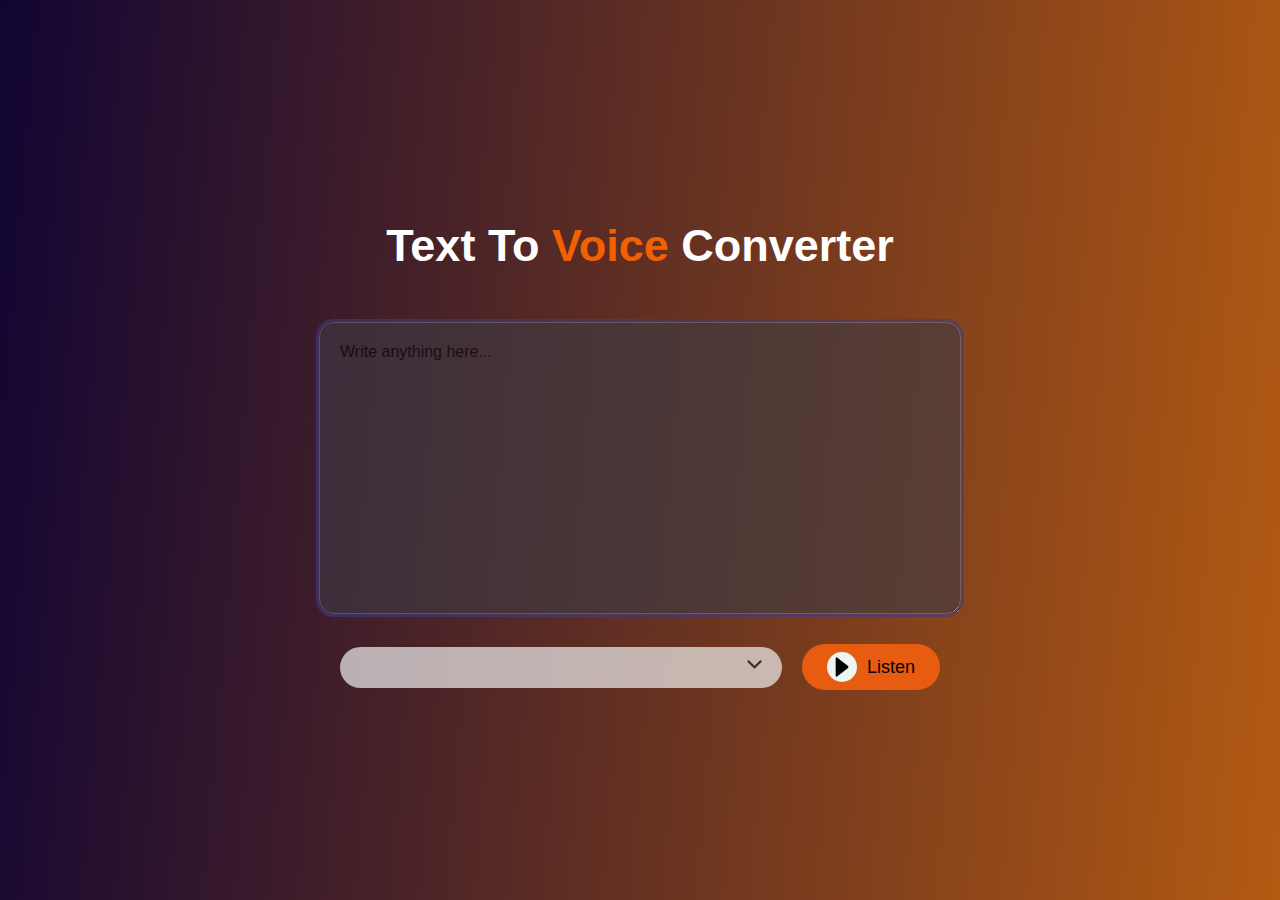
<file: Text_to_speech/index.html>
<!DOCTYPE html>
<html>
  <head>
    <meta name="viewport" content="width=device-width , initial-scale = 1.0">
    <title> Text To Voice Converter</title>
    <link rel="stylesheet" href="style.css">
  </head>
  <body>

    <div class="hero">
      <h1>Text To <span>Voice</span> Converter</h1>
      <textarea placeholder="Write anything here..."></textarea>
      <div class="row">
        <select></select>
        <button><img src="images/play-icon.jpg"> Listen</button>
      </div>
    </div>

    <script src="script.js"></script>
  </body>
</html>
</file>
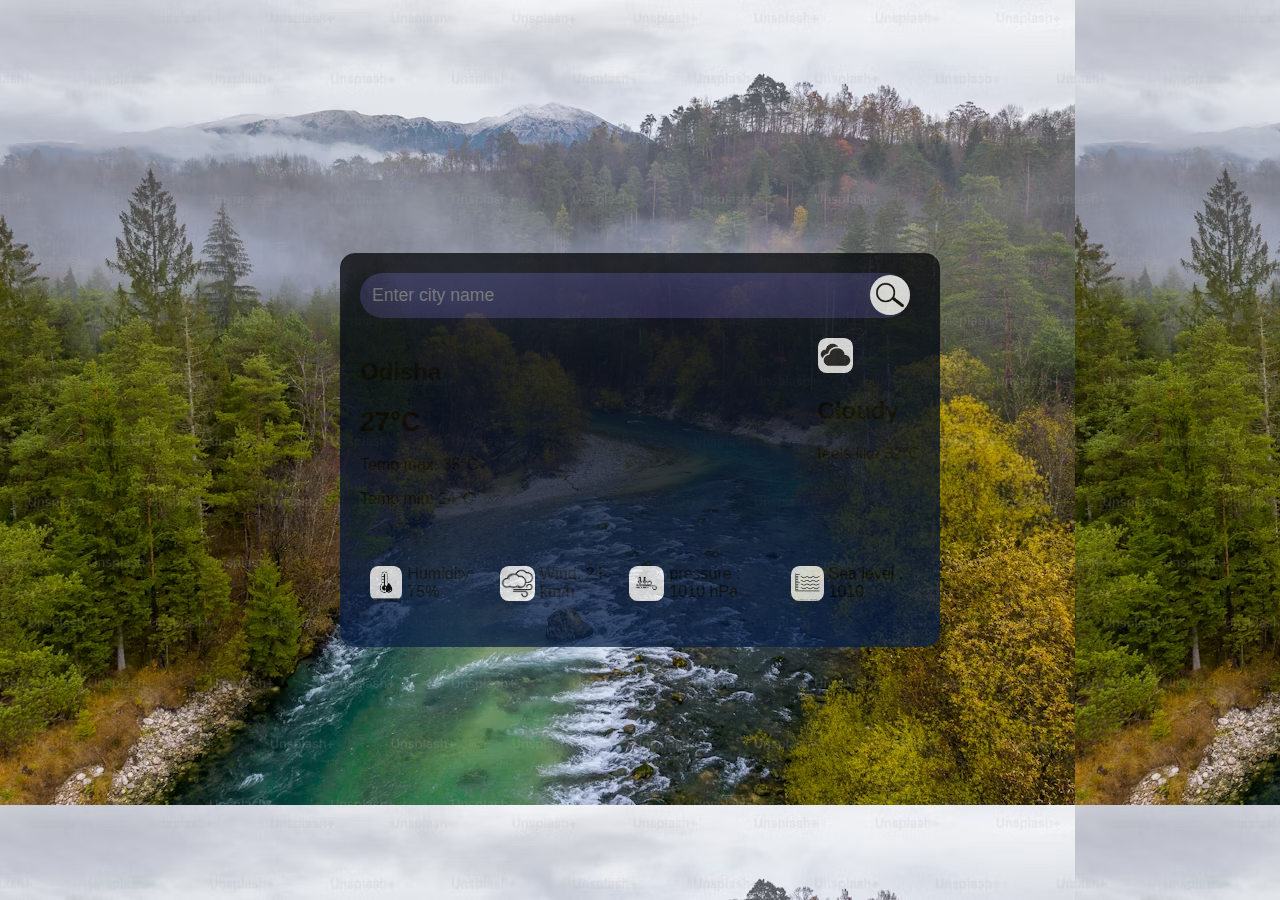
<file: WeatherApp/index.html>
<!DOCTYPE html>
<html>
  <head>
    <meta name="viewport" content="width=device-width, initial-scale=1.0">
    <title>Weather App</title>
    <link rel="stylesheet" href="style.css">
  </head>

  <body>
    <div class="weather-card">
      <div class="search-container">
      <input class="search-bar" type="text" placeholder="Enter city name" spellcheck="false">
      <img src="Images/search-icon.jpg" alt="search" class="search-icon">
      </div>

        <div class="display">

        <div class="weather-info-container">
        <div class="weather-info ">
          <h2 class="city">Odisha</h2>
          <h1 class="temp">27°C</h1>
          <p class="max">Temp max: 35°C </p>
          <p class="min">Temp min: 24°C</p>
        </div>

        <div class="description-info js-description-info">
          <img src="Images/clouds.png" class="images js-weather-icon"> 
          <h2 class="conditions">Cloudy </h4>
          <p class="feels">feels like 32°C</p>
          <p class="description"></p>
        </div>
      </div>

      <div class="other-info ">
      <div class="humidity-container">
        <img src="Images/humidity-new2.webp" class="images" alt="Humidity">
        <p class="Humidity-info"> Humidity: 75%</p>
      </div>

      <div class="wind-container ">
        <img src="Images/wind.jpg" class="images" alt="wind">
        <p class="js-wind"> Wind: 24 km/h </p>
      </div>

      <div class="pressure-container">
        <img src="Images/pressure.webp" class="images" alt="pressure">
        <p class="pressure-info"> pressure : 1010 hPa</p>
      </div>

      <div class="sealevel-container">
        <img src="Images/sealevel.webp" class="images" alt="pressure">
        <p class="sealevel-info"> Sea level : 1010</p>
      </div>
    </div>

    </div>
    </div>
  </body>
  <script src="weather.js"></script>

</html>
</file>
<file: Text_to_speech/style.css>
body{
  margin: 0;
  padding: 0;
  box-sizing: border-box;
  font-family: Verdana, Geneva, Tahoma, sans-serif
}

html, body {
  overflow-x: hidden;
}

.hero{
  width: 100%;
  min-height: 100vh;
  background: linear-gradient(95deg , rgb(17, 5, 51) , rgb(179, 90, 18));
  display: flex;
  align-items: center;
  justify-content: center;
  flex-direction: column;
}

.hero h1 {
  font-size: 45px;
  font-family: Verdana, Geneva, Tahoma, sans-serif;
  margin-bottom: 50px;
  margin-top: 10px;
  color: white;
}

.hero h1 span{
  color : rgb(242, 97, 1);
}

textarea{
  width: 600px;
  height: 250px;
  background-color: #3c3b45;
  color: white;
  opacity: 0.6;
  border-radius: 15px;
  outline-style: solid;
  outline-color: #403d84;
  padding: 20px;
  font-size: 16px;
  margin-bottom: 30px;
}

textarea::placeholder{
  font-size: 16px;
  color: black;
  font-family: Verdana, Geneva, Tahoma, sans-serif;
}

.row{
  width: 600px;
  display: flex;
  align-items: center;
  gap: 20px;
}

button{
  background: #e75c11;
  padding: 8px 25px;
  border-radius: 35px;
  font-size: 18px;
  font-family: Verdana, Geneva, Tahoma, sans-serif;
  border: 0;
  outline: 0;
  cursor: pointer;
  display: flex;
  align-items: center;
}

button img {
  width: 30px;
  height: 30px;
  border-radius: 35px;
  margin-right: 10px;
}

select{
  flex: 1;
  color: black;
  font-size: 16px;
  padding: 12px 20px;
  border-radius: 35px;
  border: none;
  outline: 0;
  opacity: 0.7;
  appearance: none;
  background-image: url(images/dropdown2.png);
  background-repeat: no-repeat;
  background-size: 15px;
  background-position-x: calc(100% - 20px) ;
  background-position-y: 10px ;
}
</file>
<file: WeatherApp/style.css>
body{
  display: flex;
  justify-content: center;
  align-items: center;
  height: 100vh;
  background: url(Images/background.avif);
  font-family: 'Franklin Gothic Medium', 'Arial Narrow', Arial, sans-serif;
  margin: 0;
  padding: 0;
}

.weather-card {
  display: flex;
  flex-direction: column;
  align-items: center;
  width: 80%;
  max-width: 600px;
  background: linear-gradient(to bottom, #020406, #092047);
  padding: 20px;
  border-radius: 15px;
  box-sizing: border-box;
  opacity: 0.75;
}

.search-container{
  position: relative;
  width: 100%;
  margin-bottom: 20px;
}

.search-bar{
  width: 87%;
  padding: 12px 50px 12px 12px;
  border: none;
  border-radius: 25px;
  font-size: 1.1rem;
  color: white;
  background-color: rgb(35, 35, 73);
}

.search-icon {
  position: absolute;  
  right: 10px;
  top: 50%;
  transform: translateY(-50%) ;
  width: 40px;     
  height: 40px;   
  object-fit: cover;
  border-radius: 50%;
  cursor: pointer;
}

.weather-info-container {
  display: flex;
  justify-content: space-between; 
  width: 100%;
  margin-bottom: 15px;
  flex-wrap: wrap;
}


.weather-info h1 {
  font-size: 1.7rem; 
}


.forecast-container {
  display: flex;            
  justify-content: space-around;
  flex-wrap: wrap;
  width: 100%;
  width: 460px;
  background-color: rgb(23, 23, 47);
  border-radius: 20px;
}


.other-info {
  display: flex;
  align-items: center;
  justify-content: space-around;
  width: 100%;
  margin-top: 15px;
}


.humidity-container, .wind-container, .pressure-container, .sealevel-container {
  display: flex;
  align-items: center;
  gap: 5px;
  margin: 10px 10px;
}

.images{
  width: 35px;
  height: 35px;
  object-fit: cover;
  border-radius: 25%;
}
</file>
